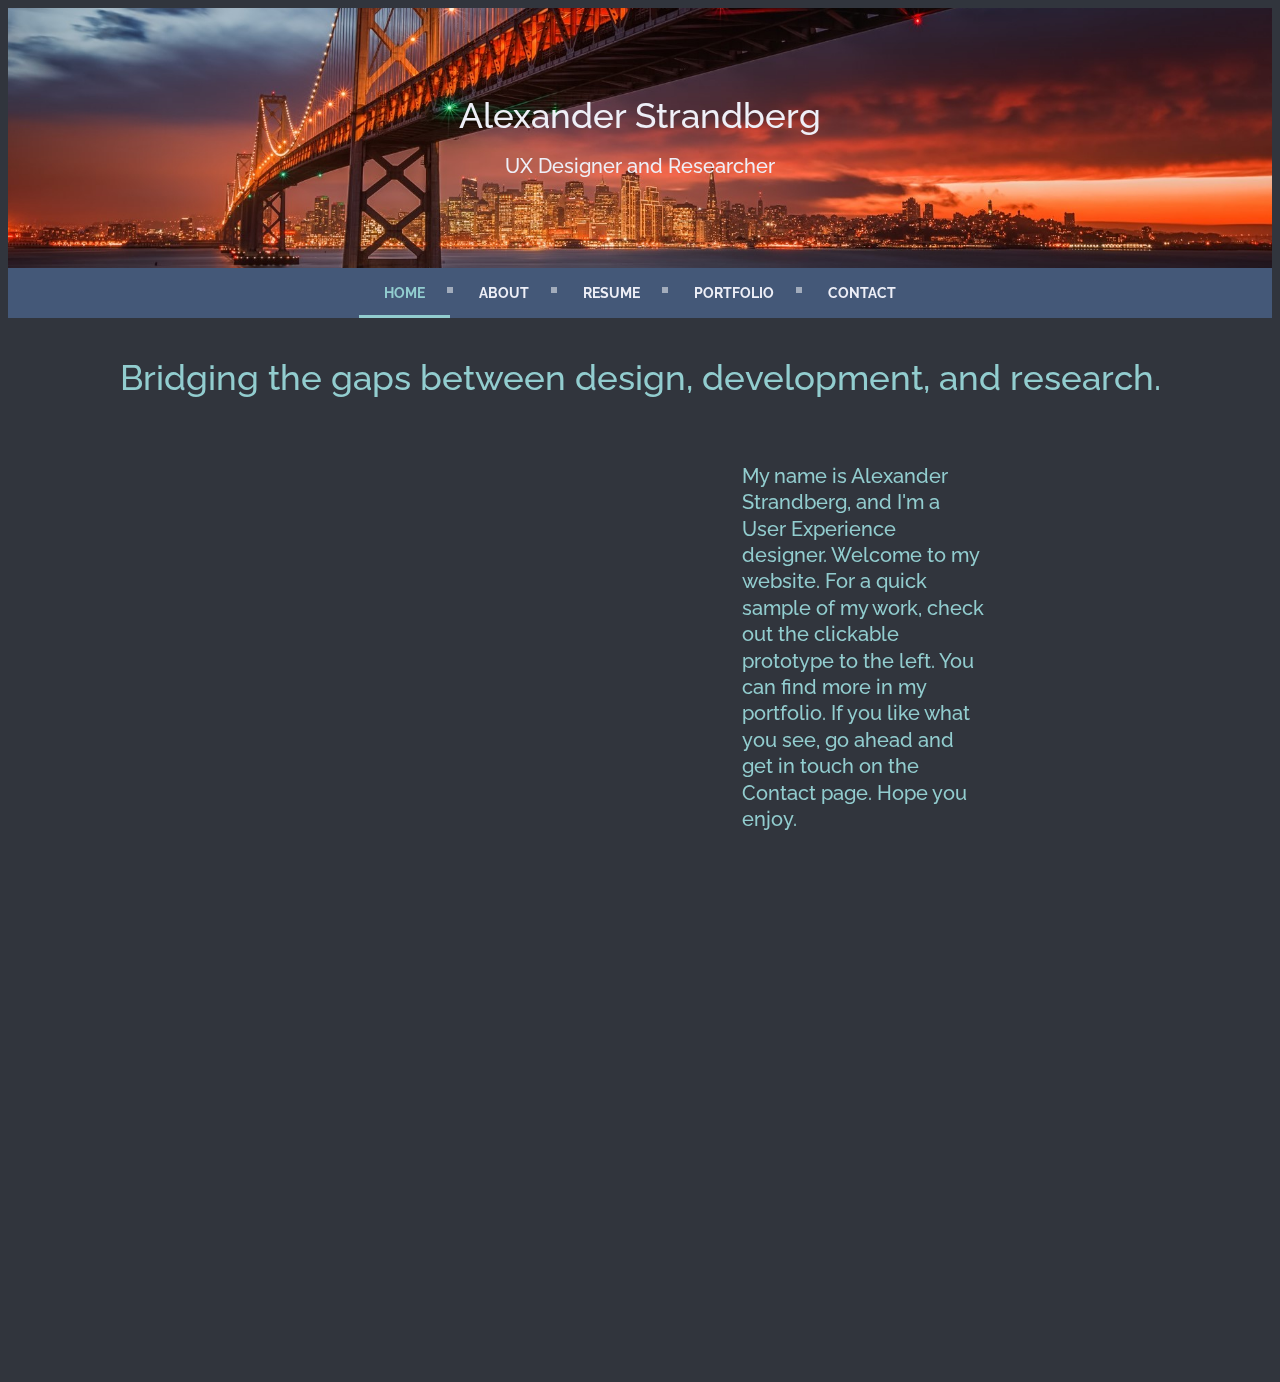
<file: index.html>
<!DOCTYPE html>
<html lang="en">

<head>
	<style>
		.headerpage{background: url('images/cropheader.jpg') no-repeat center center;
		background-size: 100%;
		width: 100%;
		}
		#myimage{
			background-color: rgb(68,88,120);
			max-width: 90%;
			padding: 5px;
		}
	</style>
	<!-- Latest CSS Style Sheet -->
	<link rel="stylesheet" type="text/css" href="css/style.css">
	<link href='http://fonts.googleapis.com/css?family=Raleway:400,500,700,800' rel='stylesheet' type='text/css'>
</head>

<body>
	<!-- Header with Text -->
	<div class="headerpage">
		<br><br><br><br>
		<div class="headertext">
			<h1>Alexander Strandberg</h1>
			<h2>UX Designer and Researcher</h2>
		</div>
		<br><br><br><br>
	</div>
	<!-- NavBar -->
	<div id='cssmenu'>
		<ul>
  	<li class='active'><a href='index.html'><span>Home</span></a></li>
  	<li><a href='about.html'><span>About</span></a></li>
   	<li><a href='resume.html'><span>Resume</span></a></li>
   	<li><a href='https://www.behance.net/astrandberg'><span>Portfolio</span></a></li>
   	<li class='last'><a href='contact.html'><span>Contact</span></a></li>
		</ul>
	</div>
	<!-- Content of Page -->
	<br>
	<!-- Design Quote -->
	<div class="quote"><h1>Bridging the gaps between design, development, and research.</h1>
	</div>
	<br>
	<div id="wrap">
		<div id="left_col">
			<div class="clickable-embed">
				<iframe width="456" height="940" src="//invis.io/V32XM5Y8G" frameborder="0" align="center" allowfullscreen></iframe>
			</div>
		</div>
		<div id="right_col">
			<div class="quote"><h2>My name is Alexander Strandberg, and I'm a User Experience designer. Welcome to my website. For a quick sample of my work, check out the clickable prototype to the left. You can find more in my portfolio. If you like what you see, go ahead and get in touch on the Contact page. Hope you enjoy.</h2></div>
		</div>
	</div>

<!-- Google Analytics -->
<script>
  (function(i,s,o,g,r,a,m){i['GoogleAnalyticsObject']=r;i[r]=i[r]||function(){
  (i[r].q=i[r].q||[]).push(arguments)},i[r].l=1*new Date();a=s.createElement(o),
  m=s.getElementsByTagName(o)[0];a.async=1;a.src=g;m.parentNode.insertBefore(a,m)
  })(window,document,'script','//www.google-analytics.com/analytics.js','ga');

  ga('create', 'UA-63251501-1', 'auto');
  ga('send', 'pageview');

</script>
	
</body>

</html>
</file>
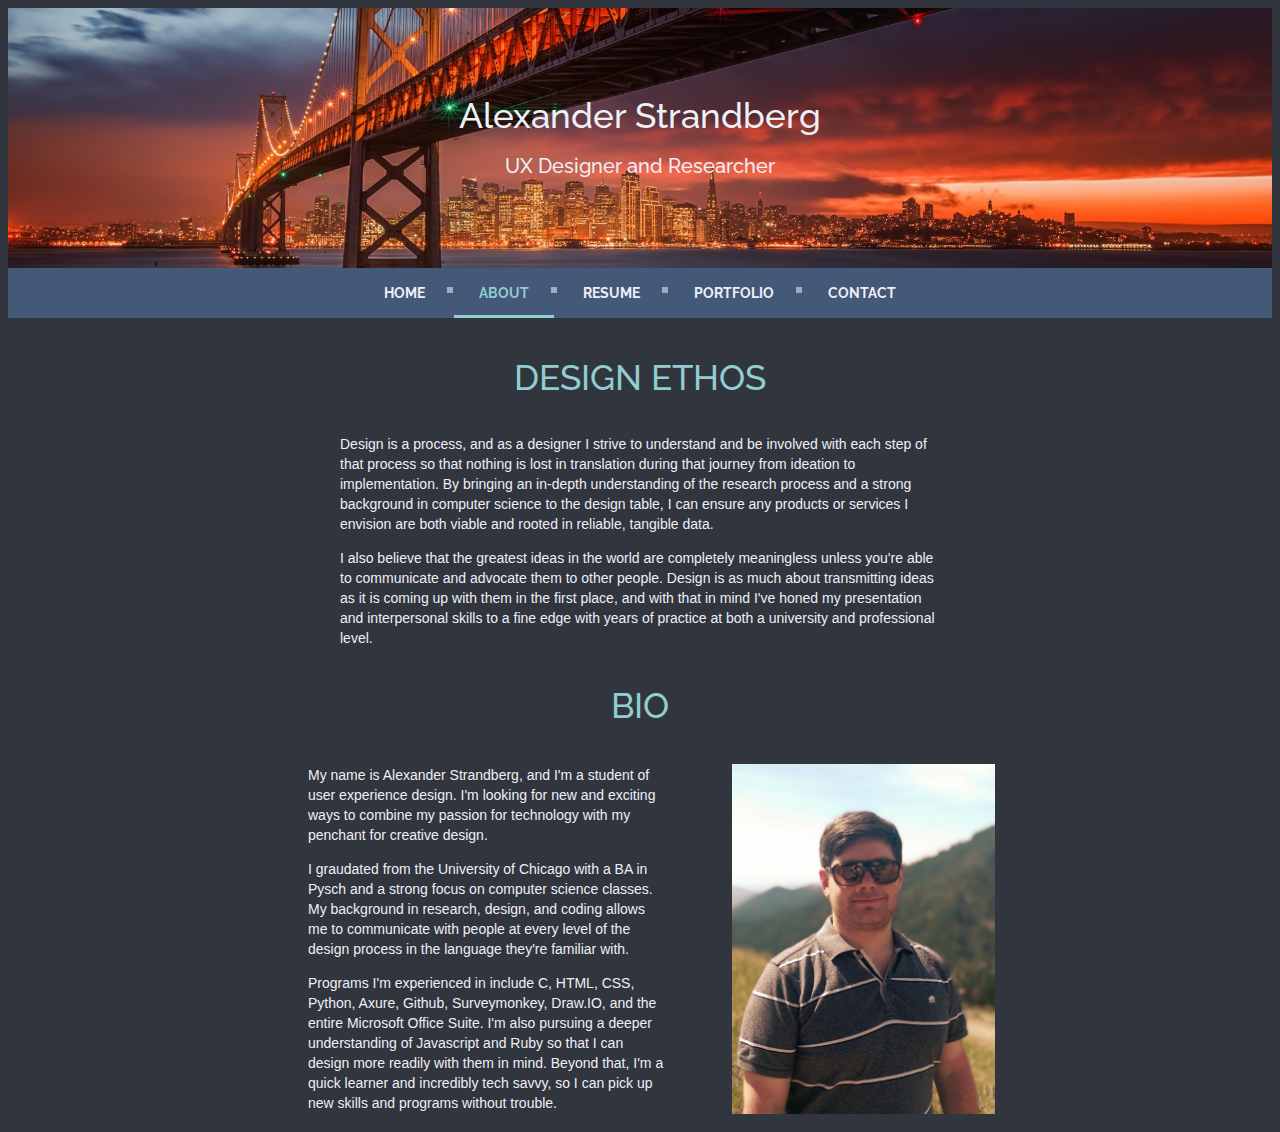
<file: about.html>
<!DOCTYPE html>
<html lang="en">

<head>
	<style>
		.headerpage{background: url('images/cropheader.jpg') no-repeat center center;
		background-size: 100%;
		width: 100%;
		}
		#myimage{
			background-color: rgb(68,88,120);
			max-width: 90%;
			padding: 5px;
		}
	</style>
	<!-- Latest CSS Style Sheet -->
	<link rel="stylesheet" type="text/css" href="css/style.css">
	<link href='http://fonts.googleapis.com/css?family=Raleway:400,500,700,800' rel='stylesheet' type='text/css'>
</head>

<body>
	<!-- Header with Text -->
	<div class="headerpage">
		<br><br><br><br>
		<div class="headertext">
			<h1>Alexander Strandberg</h1>
			<h2>UX Designer and Researcher</h2>
		</div>
		<br><br><br><br>
	</div>
	<!-- NavBar -->
	<div id='cssmenu'>
		<ul>
  	<li><a href='index.html'><span>Home</span></a></li>
  	<li class='active'><a href='about.html'><span>About</span></a></li>
   	<li><a href='resume.html'><span>Resume</span></a></li>
   	<li><a href='https://www.behance.net/astrandberg'><span>Portfolio</span></a></li>
   	<li class='last'><a href='contact.html'><span>Contact</span></a></li>
		</ul>
	</div>
	<!-- Content of Page -->
	<br>
	<!-- Design Ethos -->
	<div class="quote">
		<h1>DESIGN ETHOS</h1>
	</div>
	<div class="section-container">
		<p>Design is a process, and as a designer I strive to understand and be involved with each step of that process so that nothing is lost in translation during that journey from ideation to implementation. By bringing an in-depth understanding of the research process and a strong background in computer science to the design table, I can ensure any products or services I envision are both viable and rooted in reliable, tangible data.</p>

		<p>I also believe that the greatest ideas in the world are completely meaningless unless you're able to communicate and advocate them to other people. Design is as much about transmitting ideas as it is coming up with them in the first place, and with that in mind I've honed my presentation and interpersonal skills to a fine edge with years of practice at both a university and professional level.</p>
	</div>
	<!-- Bio -->
	<div class="quote">
		<h1>BIO</h1>
	</div>
	<div id="wrap">
    	<div id="left_col">
    		<div class="section-container">
    		<p>My name is Alexander Strandberg, and I'm a student of user experience design. I'm looking for new and exciting ways to combine my passion for technology with my penchant for creative design.</p>

    		<p>I graudated from the University of Chicago with a BA in Pysch and a strong focus on computer science classes. My background in research, design, and coding allows me to communicate with people at every level of the design process in the language they're familiar with.</p>

			<p>Programs I'm experienced in include C, HTML, CSS, Python, Axure, Github, Surveymonkey, Draw.IO, and the entire Microsoft Office Suite. I'm also pursuing a deeper understanding of Javascript and Ruby so that I can design more readily with them in mind. Beyond that, I'm a quick learner and incredibly tech savvy, so I can pick up new skills and programs without trouble.</p>
			</div>
   		</div>
    	<div id="right_col">
    		<br>
    		<div id="my-image"><img src="images/portrait.jpg" width="100%"></div> 
   		</div>
	</div>
	<!-- Design Ethos -->

<!-- Google Analytics -->
<script>
  (function(i,s,o,g,r,a,m){i['GoogleAnalyticsObject']=r;i[r]=i[r]||function(){
  (i[r].q=i[r].q||[]).push(arguments)},i[r].l=1*new Date();a=s.createElement(o),
  m=s.getElementsByTagName(o)[0];a.async=1;a.src=g;m.parentNode.insertBefore(a,m)
  })(window,document,'script','//www.google-analytics.com/analytics.js','ga');

  ga('create', 'UA-63251501-1', 'auto');
  ga('send', 'pageview');

</script>
	
</body>

</html>
</file>
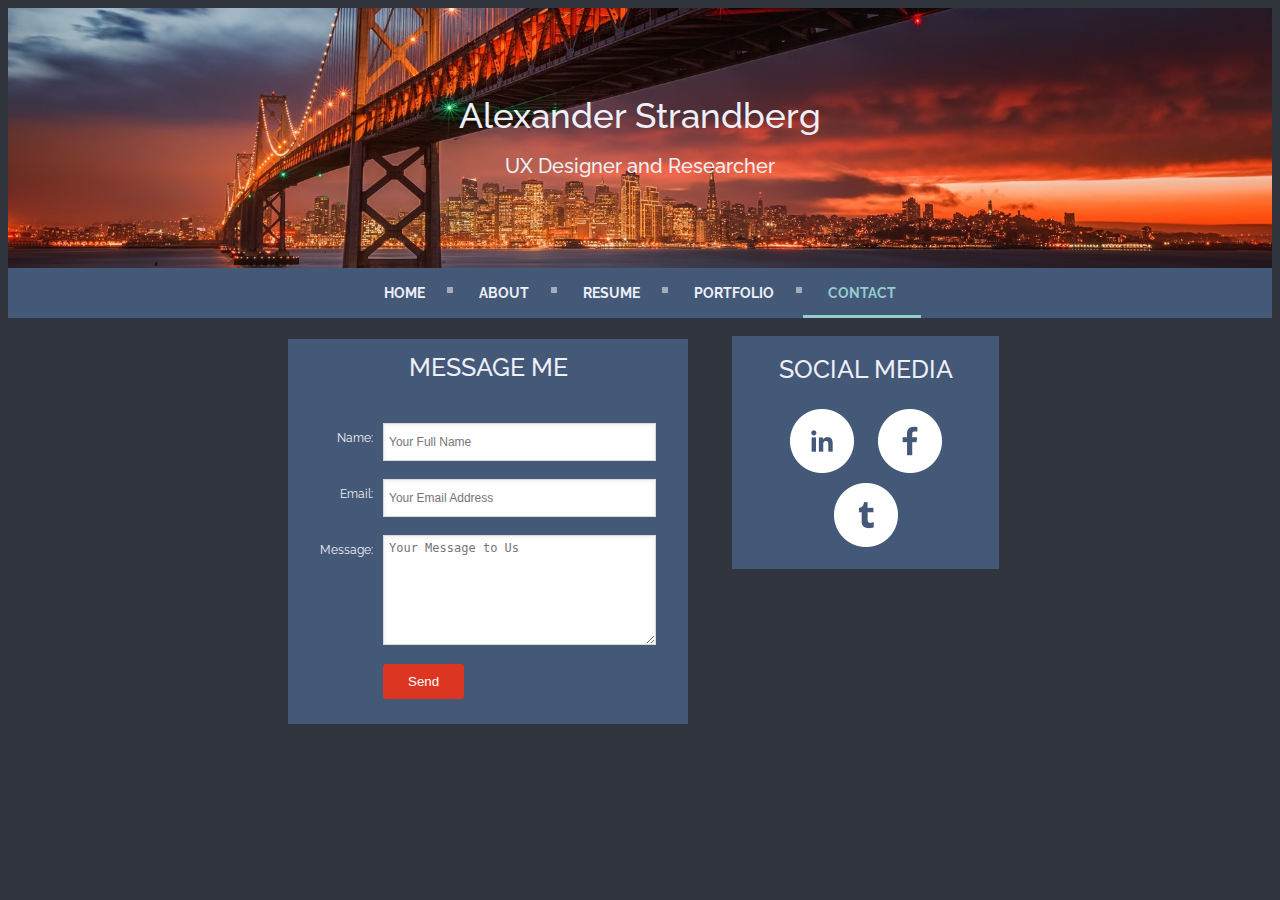
<file: contact.html>
<!DOCTYPE html>
<html lang="en">

<head>
	<style>
		.headerpage{background: url('images/cropheader.jpg') no-repeat center center;
		background-size: 100%;
		width: 100%;
		}
	</style>
	<!-- Latest CSS Style Sheet -->
	<link rel="stylesheet" type="text/css" href="css/style.css">
	<link href='http://fonts.googleapis.com/css?family=Raleway:400,500,700,800' rel='stylesheet' type='text/css'>
</head>

<body>
	<!-- Header with Text -->
	<div class="headerpage">
		<br><br><br><br>
		<div class="headertext">
			<h1>Alexander Strandberg</h1>
			<h2>UX Designer and Researcher</h2>
		</div>
		<br><br><br><br>
	</div>
	<!-- NavBar -->
	<div id='cssmenu'>
		<ul>
  	<li><a href='index.html'><span>Home</span></a></li>
  	<li><a href='about.html'><span>About</span></a></li>
   	<li><a href='resume.html'><span>Resume</span></a></li>
   	<li><a href='https://www.behance.net/astrandberg'><span>Portfolio</span></a></li>
   	<li class='active'><a href='contact.html'><span>Contact</span></a></li>
		</ul>
	</div>
	<br>
	<!-- Content of Page -->
	<div id="wrap">
    	<div id="left_col">
	<!-- Contact Me -->
	<form action="" method="post" class="basic-grey">
		<h1>MESSAGE ME</h1>
    <label>
        <span>Name:</span>
        <input id="name" type="text" name="name" placeholder="Your Full Name" />
    </label>
    
    <label>
        <span>Email:</span>
        <input id="email" type="email" name="email" placeholder="Your Email Address" />
    </label>
    
    <label>
        <span>Message:</span>
        <textarea id="message" name="message" placeholder="Your Message to Us"></textarea>
    </label>    
     <label>
        <span>&nbsp;</span> 
        <input type="button" class="button" value="Send" /> 
    </label>    
	</form>
   		</div>
    	<div id="right_col">
    		<div class="iconline">
    			<h1>SOCIAL MEDIA</h1>
    			<br>
				<a href="https://www.linkedin.com/in/alexanderstrandberg"><img src="images/linkedin.png"></a>
				<a href="https://www.facebook.com/alec.strandberg"><img src="images/facebook.png"></a>
				<a href="http://alecbydesign.tumblr.com/"><img src="images/tumblr.png"></a>
			</div>
   		</div>
	</div>

<!-- Google Analytics -->
<script>
  (function(i,s,o,g,r,a,m){i['GoogleAnalyticsObject']=r;i[r]=i[r]||function(){
  (i[r].q=i[r].q||[]).push(arguments)},i[r].l=1*new Date();a=s.createElement(o),
  m=s.getElementsByTagName(o)[0];a.async=1;a.src=g;m.parentNode.insertBefore(a,m)
  })(window,document,'script','//www.google-analytics.com/analytics.js','ga');

  ga('create', 'UA-63251501-1', 'auto');
  ga('send', 'pageview');

</script>

</body>

</html>
</file>
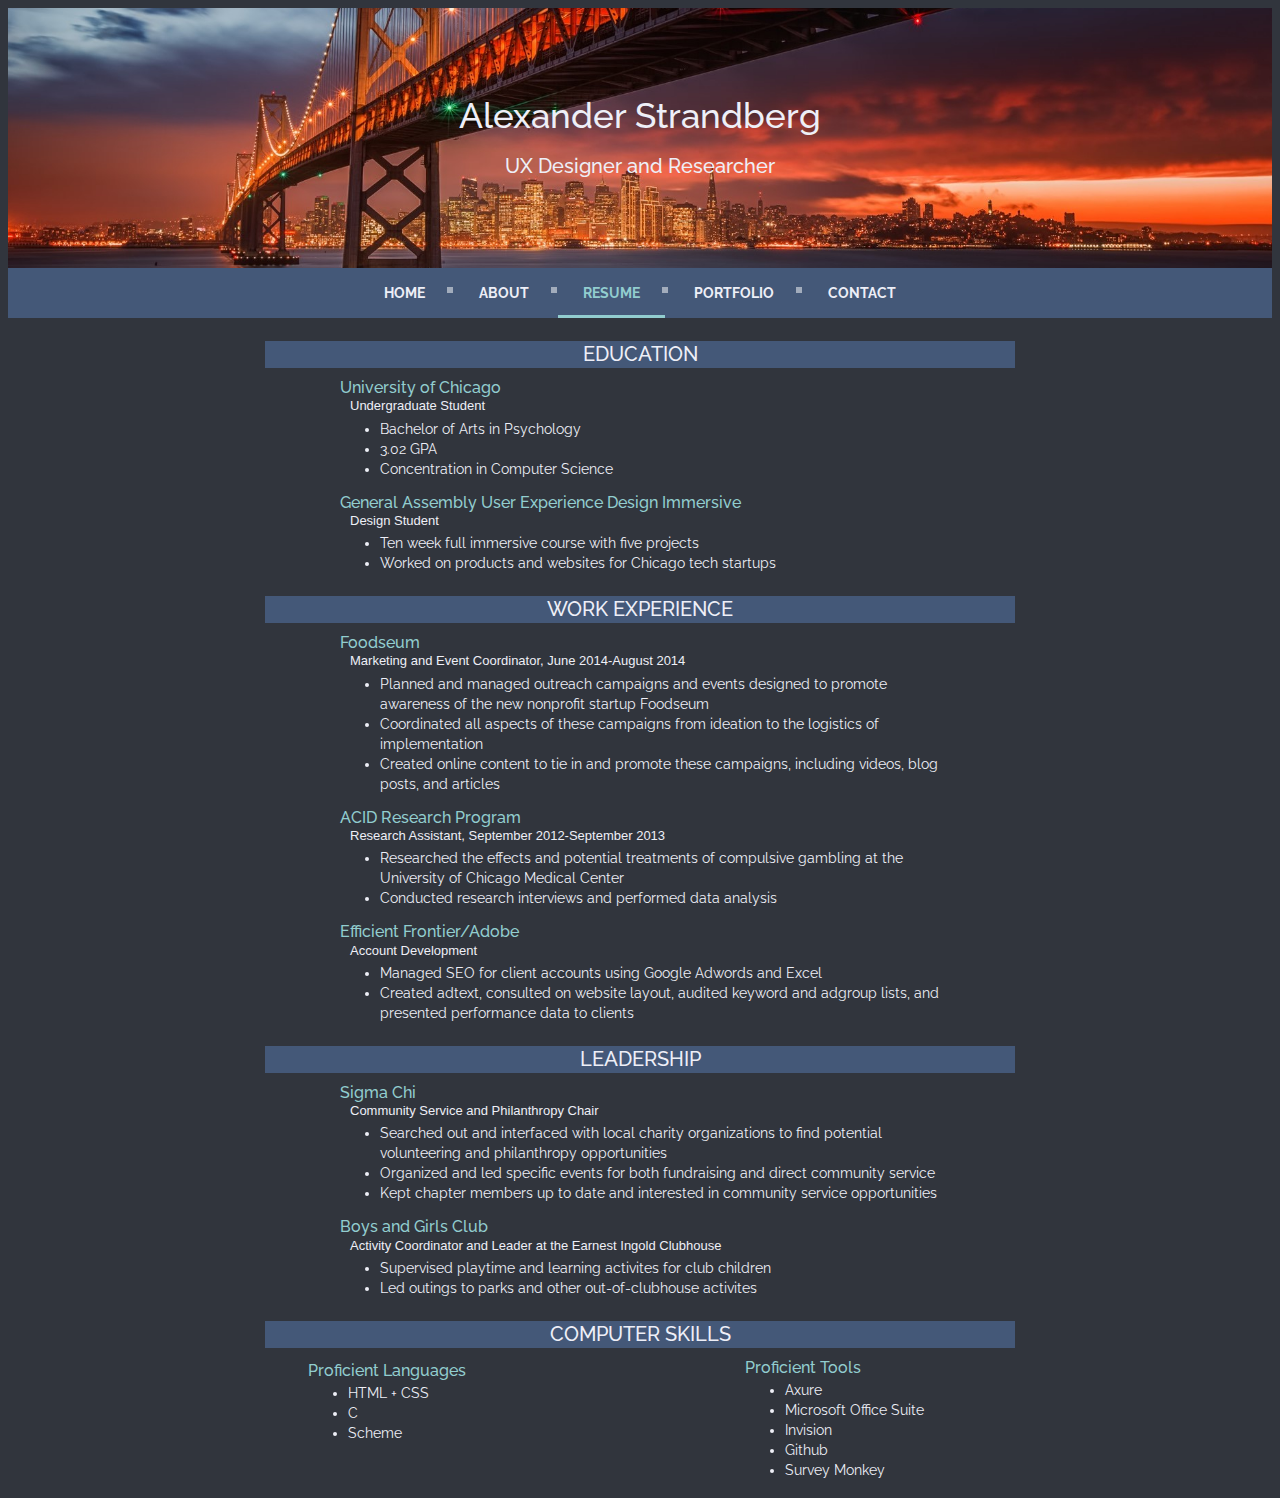
<file: resume.html>
<!DOCTYPE html>
<html lang="en">

<head>
	<style>
		.headerpage{background: url('images/cropheader.jpg') no-repeat center center;
		background-size: 100%;
		width: 100%;
		}
	</style>
	<!-- Latest CSS Style Sheet -->
	<link rel="stylesheet" type="text/css" href="css/style.css">
	<link href='http://fonts.googleapis.com/css?family=Raleway:400,500,700,800' rel='stylesheet' type='text/css'>
</head>

<body>
	<!-- Header with Text -->
	<div class="headerpage">
		<br><br><br><br>
		<div class="headertext">
			<h1>Alexander Strandberg</h1>
			<h2>UX Designer and Researcher</h2>
		</div>
		<br><br><br><br>
	</div>
	<!-- NavBar -->
	<div id='cssmenu'>
		<ul>
  	<li><a href='index.html'><span>Home</span></a></li>
  	<li><a href='about.html'><span>About</span></a></li>
   	<li class='active'><a href='resume.html'><span>Resume</span></a></li>
   	<li><a href='https://www.behance.net/astrandberg'><span>Portfolio</span></a></li>
   	<li class='last'><a href='contact.html'><span>Contact</span></a></li>
		</ul>
	</div>
	<!-- Content -->
	<br>
	<div class="section-header">
		<h2>EDUCATION</h2>
	</div>
	<div class="section-container">
		<h3>University of Chicago</h3>
		<h4>Undergraduate Student</h4>
		<ul>
			<li>Bachelor of Arts in Psychology</li>
			<li>3.02 GPA</li>
			<li>Concentration in Computer Science</li>
		</ul>
		<h3>General Assembly User Experience Design Immersive</h3>
		<h4>Design Student</h4>
		<ul>
			<li>Ten week full immersive course with five projects</li>
			<li>Worked on products and websites for Chicago tech startups</li>
		</ul>
	</div>
	<div class="section-header">
		<h2>WORK EXPERIENCE</h2>
	</div>
	<div class="section-container">
		<h3>Foodseum</h3>
		<h4>Marketing and Event Coordinator, June 2014-August 2014</h4>
		<ul>
			<li>Planned and managed outreach campaigns and events designed to promote awareness of the new nonprofit startup Foodseum</li>
			<li>Coordinated all aspects of these campaigns from ideation to the logistics  of implementation</li>
			<li>Created online content to tie in and promote these campaigns, including videos, blog posts, and articles</li>
		</ul>
		<h3>ACID Research Program</h3>
		<h4>Research Assistant, September 2012-September 2013</h4>
		<ul>
			<li>Researched the effects and potential treatments of compulsive gambling at the University of Chicago Medical Center</li>
			<li>Conducted research interviews and performed data analysis</li>
		</ul>
		<h3>Efficient Frontier/Adobe</h3>
		<h4>Account Development</h4>
		<ul>
			<li>Managed SEO for client accounts using Google Adwords and Excel</li>
			<li>Created adtext, consulted on website layout, audited keyword and adgroup lists, and presented performance data to clients</li>
		</ul>
	</div>
	<div class="section-header">
		<h2>LEADERSHIP</h2>
	</div>
	<div class="section-container">
		<h3>Sigma Chi</h3>
		<h4>Community Service and Philanthropy Chair</h4>
		<ul>
			<li>Searched out and interfaced with local charity organizations to find potential volunteering and philanthropy opportunities</li>
			<li>Organized and led specific events for both fundraising and direct community service</li>
			<li>Kept chapter members up to date and interested in community service opportunities</li>
		</ul>
		<h3>Boys and Girls Club</h3>
		<h4>Activity Coordinator and Leader at the Earnest Ingold Clubhouse</h4>
		<ul>
			<li>Supervised playtime and learning activites for club children</li>
			<li>Led outings to parks and other out-of-clubhouse activites</li>
		</ul>
	</div>
	<div class="section-header">
		<h2>COMPUTER SKILLS</h2>
	</div>
	<div id="wrap">
    	<div id="left_col">
    		<div class="section-container">
    			<h3>Proficient Languages</h3>
				<ul>
					<li>HTML + CSS</li>
					<li>C</li>
					<li>Scheme</li>
				</ul>
			</div>
   		</div>
    	<div id="right_col">
    		<div class="section-container">
    			<h3>Proficient Tools</h3>
				<ul>
					<li>Axure</li>
					<li>Microsoft Office Suite</li>
					<li>Invision</li>
					<li>Github</li>
					<li>Survey Monkey</li>
				</ul>
   			</div>
		</div>
	</div>

<!-- Google Analytics -->
<script>
  (function(i,s,o,g,r,a,m){i['GoogleAnalyticsObject']=r;i[r]=i[r]||function(){
  (i[r].q=i[r].q||[]).push(arguments)},i[r].l=1*new Date();a=s.createElement(o),
  m=s.getElementsByTagName(o)[0];a.async=1;a.src=g;m.parentNode.insertBefore(a,m)
  })(window,document,'script','//www.google-analytics.com/analytics.js','ga');

  ga('create', 'UA-63251501-1', 'auto');
  ga('send', 'pageview');

</script>

</body>


</html>
</file>
<file: css/style.css>
<head>
  <link href='http://fonts.googleapis.com/css?family=Raleway:400,500,700,800' rel='stylesheet' type='text/css'>


<style>
  .page-header{
    background: url('.../images/header.jpg') no-repeat center center;
    width: 100%;
  }

  .headertext{
    text-align: center;
  }
  body{
    background-color: #31353D;
  }

h1 {
  font-family: 'Raleway', 'Century Gothic', 'Franklin Gothic', Arial, sans-serif;
  font-size: 35px;
  font-style: normal;
  font-variant: normal;
  font-weight: 500;
  line-height: 26.3999996185303px;
  color: rgb(238,239,247);
}
h2 {
  font-family: 'Raleway', 'Century Gothic', 'Franklin Gothic', Arial, sans-serif;
  font-size: 20px;
  font-style: normal;
  font-variant: normal;
  font-weight: 500;
  line-height: 26.3999996185303px;
  color: rgb(238,239,247);
}
h3 {
  font-family: 'Raleway', 'Century Gothic', 'Franklin Gothic', Arial, sans-serif;
  font-size: 16px;
  font-style: normal;
  font-variant: normal;
  font-weight: 500;
  line-height: 15.3999996185303px;
  color: rgb(238,239,247);
}
h4{
  font-family: 'Raleway 400', 'Century Gothic', 'Franklin Gothic', Arial, sans-serif;
  font-size: 13px;
  font-style: normal;
  font-variant: normal;
  font-weight: 500;
  line-height: 15.3999996185303px;
  color: rgb(238,239,247);
  margin-top: -2px;
  margin-left: 10px;
  margin-bottom: 0px;
}
p {
  font-family: Helvetica, 'Century Gothic', 'Franklin Gothic', Arial, sans-serif;
  font-size: 14px;
  font-style: normal;
  font-variant: normal;
  font-weight: 400;
  line-height: 20px;
  color: rgb(238,239,247);
}
blockquote {
  font-family: 'Raleway', 'Century Gothic', 'Franklin Gothic', Arial, sans-serif;
  font-size: 21px;
  font-style: normal;
  font-variant: normal;
  font-weight: 400;
  line-height: 30px;
  color: rgb(238,239,247);
}
pre {
  font-family: 'Raleway', 'Century Gothic', 'Franklin Gothic', Arial, sans-serif;
  font-size: 13px;
  font-style: normal;
  font-variant: normal;
  font-weight: 400;
  line-height: 18.5714282989502px;
  color: rgb(238,239,247);
}
ul{
  margin-top: 5px;
}
li {
  font-family: 'Raleway', 'Century Gothic', 'Franklin Gothic', Arial, sans-serif;
  font-size: 14px;
  font-style: normal;
  font-variant: normal;
  font-weight: 400;
  line-height: 20px;
  color: rgb(238,239,247);
}

@import url(http://fonts.googleapis.com/css?family=Open+Sans:700);
#cssmenu {
  background: rgb(68,88,120);
  width: auto;
}
#cssmenu ul {
  text-align: center;
  list-style: none;
  margin: 0;
  padding: 0;
  line-height: 1;
  display: block;
  zoom: 1;
}
#cssmenu ul:after {
  content: " ";
  display: block;
  font-size: 0;
  height: 0;
  clear: both;
  visibility: hidden;
}
#cssmenu ul li {
  display: inline-block;
  padding: 0;
  margin: 0;
}
#cssmenu.align-right ul li {
  float: right;
}
#cssmenu.align-center ul {
  text-align: center;
}
#cssmenu ul li a {
  color: rgb(238,239,247);
  text-decoration: none;
  display: block;
  padding: 15px 25px;
  font-family: 'Raleway', 'Century Gothic', 'Franklin Gothic', Arial, sans-serif;
  font-weight: 700;
  text-transform: uppercase;
  font-size: 14px;
  position: relative;
  -webkit-transition: color .25s;
  -moz-transition: color .25s;
  -ms-transition: color .25s;
  -o-transition: color .25s;
  transition: color .25s;
}
#cssmenu ul li a:hover {
  color: rgb(146,205,207);
}
#cssmenu ul li a:hover:before {
  width: 100%;
}
#cssmenu ul li a:after {
  content: "";
  display: block;
  position: absolute;
  right: -3px;
  top: 19px;
  height: 6px;
  width: 6px;
  background: #ffffff;
  opacity: .5;
}
#cssmenu ul li a:before {
  content: "";
  display: block;
  position: absolute;
  left: 0;
  bottom: 0;
  height: 3px;
  width: 0;
  background: rgb(146,205,207);
  -webkit-transition: width .25s;
  -moz-transition: width .25s;
  -ms-transition: width .25s;
  -o-transition: width .25s;
  transition: width .25s;
}
#cssmenu ul li.last > a:after,
#cssmenu ul li:last-child > a:after {
  display: none;
}
#cssmenu ul li.active a {
  color: rgb(146,205,207);
}
#cssmenu ul li.active a:before {
  width: 100%;
}
#cssmenu.align-right li.last > a:after,
#cssmenu.align-right li:last-child > a:after {
  display: block;
}
#cssmenu.align-right li:first-child a:after {
  display: none;
}
@media screen and (max-width: 600px) {
  .headerpage{
    background-size: 600px;
  }
  #cssmenu ul li {
    float: none;
    display: block;
  }
  #cssmenu ul li a {
    width: 100%;
    -moz-box-sizing: border-box;
    -webkit-box-sizing: border-box;
    box-sizing: border-box;
    border-bottom: 1px solid rgb(238,239,247);
  }
  #cssmenu ul li.last > a,
  #cssmenu ul li:last-child > a {
    border: 0;
  }
  #cssmenu ul li a:after {
    display: none;
  }
  #cssmenu ul li a:before {
    display: none;
  }
  #wrap #right_col #my-image{
    width: 0%;
  }
  #wrap #right_col{
    float: none;
    margin-left: auto;
    margin-right: auto;
    width: 90%;
  }
  #wrap #left_col{
    width: 100%;
    padding: 0px;
  }
  .clickable-embed iframe{
    width: 0%;
    height: 0%;
  }
}

.clickable-embed{
  margin-left: auto;
  margin-right: auto;
  width: 456px;
}

#wrap {
  margin-right: auto;
  margin-left: auto;
  width:90%;
  max-width: 710px;
}
#left_col {
  padding: 3px;
  float:left;
  width:60%;
  max-width: 400px;
}
#right_col {
  float:right;
  width:37%;
  max-width: 300px;
}

.section-header{
  text-align: center;
  margin-right: auto;
  margin-left: auto;
  width: 90%;
  max-width: 750px;
  background: rgb(68,88,120);

}

.section-header h2{
  font-family: 'Raleway', 'Century Gothic', 'Franklin Gothic', Arial, sans-serif;
  font-size: 20px;
  font-style: normal;
  font-variant: normal;
  font-weight: 500;
  line-height: 26.3999996185303px;
  color: rgb(238,239,247);
  margin-top: 5px;
  margin-bottom: 5px;
}

.section-container{
  padding-left: 5px;
  padding-top: 2px;
  padding-right: 5px;
  padding-bottom: 2px;
  margin-right: auto;
  margin-left: auto;
  width: 90%;
  max-width: 600px;
  border-color: rgb(68,88,120);
}
.section-container h3{
  margin-top: 5px;
  margin-bottom: 5px;
  color: rgb(146,205,207);
}

.quote h1{
  line-height: 35px;
  text-align: center;
  color: rgb(146,205,207);
}
.quote h2{
  padding: 10px;
  color: rgb(146,205,207);
}

.iconline{
  text-align: center;
  margin-left: auto;
  margin-right: auto;
  padding: 15px;
  width: 90%;
  max-width: 750px;
  background: rgb(68,88,120);
}
.iconline img{
  padding-left: 10px;
  padding-bottom: 3px;
  padding-right: 10px;
  padding-top: 3px;
}

.iconline h1{
  font-family: 'Raleway', 'Century Gothic', 'Franklin Gothic', Arial, sans-serif;
  font-size: 25px;
  color: rgb(238,239,247);
  margin-top: 5px;
  margin-bottom: 5px;
}

/* Basic Grey */
.basic-grey {
    margin-left:auto;
    margin-right:auto;
    max-width: 500px;
    background: rgb(68,88,120);
    padding: 25px 15px 25px 10px;
    font: 12px 'Raleway', Helvetica, Times, serif;
    color: rgb(238,239,247);
}
.basic-grey h1 {
    font-size: 25px;
    text-align: center;
    padding: 0px 0px 10px 0px;
    display: block;
    margin: -10px -15px 30px -10px;;
    color: rgb(238,239,247);
}
.basic-grey h1>span {
    display: block;
    font-size: 11px;
}
.basic-grey label {
    display: block;
    margin: 0px;
}
.basic-grey label>span {
    float: left;
    width: 20%;
    text-align: right;
    padding-right: 10px;
    margin-top: 10px;
    color: rgb(238,239,247);
}
.basic-grey input[type="text"], .basic-grey input[type="email"], .basic-grey textarea, .basic-grey select {
    border: 1px solid #DADADA;
    color: #888;
    height: 30px;
    margin-bottom: 16px;
    margin-right: 6px;
    margin-top: 2px;
    outline: 0 none;
    padding: 3px 3px 3px 5px;
    width: 70%;
    font-size: 12px;
    line-height:15px;
    box-shadow: inset 0px 1px 4px #ECECEC;
    -moz-box-shadow: inset 0px 1px 4px #ECECEC;
    -webkit-box-shadow: inset 0px 1px 4px #ECECEC;
}
.basic-grey textarea{
    padding: 5px 3px 3px 5px;
}
.basic-grey select {
    background: #FFF url('down-arrow.png') no-repeat right;
    background: #FFF url('down-arrow.png') no-repeat right);
    appearance:none;
    -webkit-appearance:none; 
    -moz-appearance: none;
    text-indent: 0.01px;
    text-overflow: '';
    width: 70%;
    height: 35px;
    line-height: 25px;
}
.basic-grey textarea{
    height:100px;
}
.basic-grey .button {
    background: rgb(220,53,34);
    border: none;
    padding: 10px 25px 10px 25px;
    color: #FFF;
    border-radius: 3px;
    cursor: pointer;
}
.basic-grey .button:hover {
    background: #CF7A7A;
}

</style>
</head>
</file>
